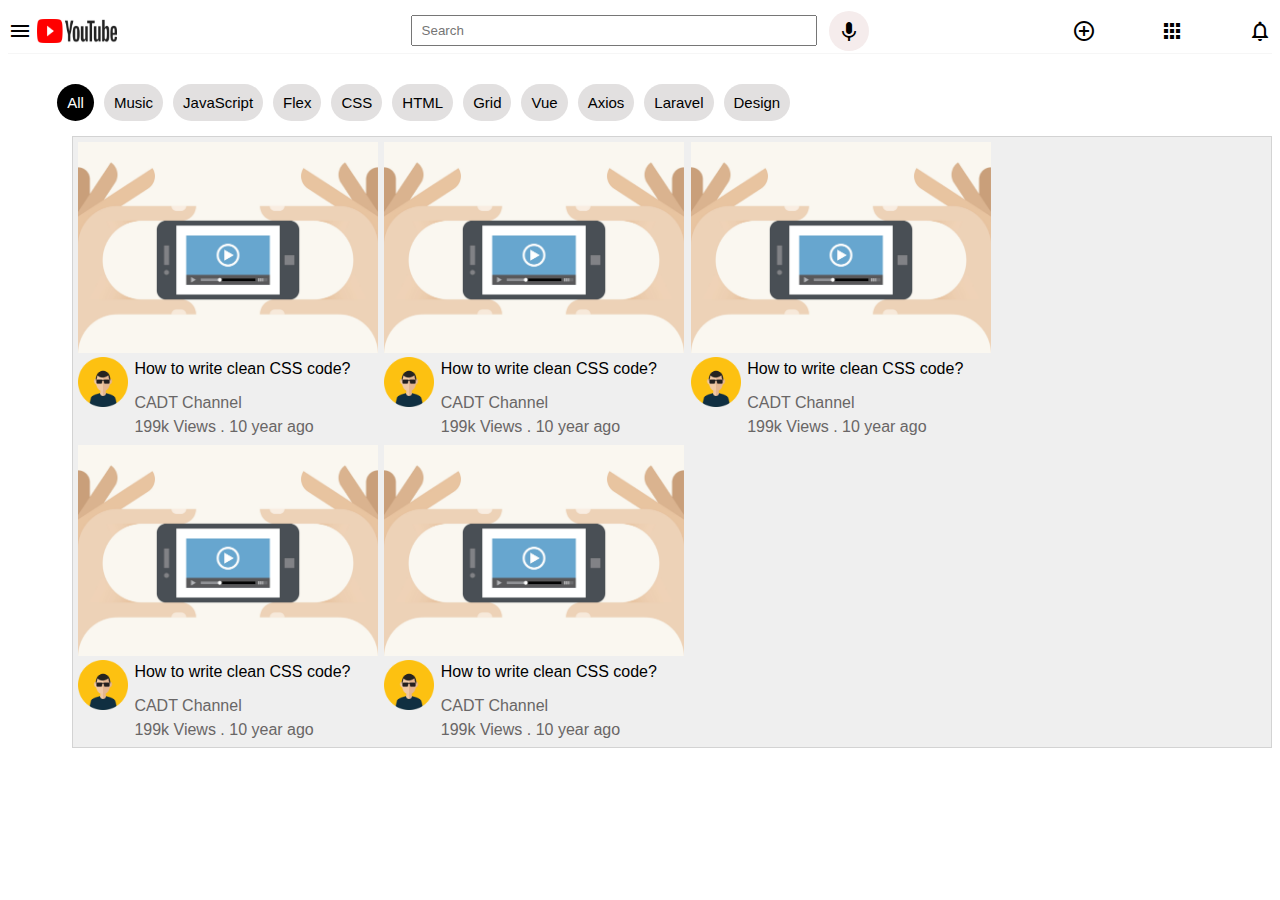
<file: EX 2/index.html>
<!DOCTYPE html>
<html lang="en">
<head>
    <meta charset="UTF-8">
    <meta http-equiv="X-UA-Compatible" content="IE=edge">
    <meta name="viewport" content="width=device-width, initial-scale=1.0">
    <title>YouTube</title>
    <link rel="stylesheet" href="https://fonts.googleapis.com/icon?family=Material+Icons">
    <link rel="stylesheet" href="css/main.css">
</head>
<body>
    <nav>
        <div class="nav-left">
            <i class="material-icons">menu</i>
            <img src="assets/logo.jpg" alt="logo" width="80">
        </div>
        <div class="nav-center">
            <div style="display: flex; justify-content: center; align-items: center;"><input type="text" placeholder="Search" style="width: 30vw; height: 1vh;"></div>
            <i class="material-icons">keyboard_voice</i>
        </div>
        <div class="nav-right">
            <i class="material-icons">control_point</i>
            <i class="material-icons">apps</i>
            <i class="material-icons">notifications_none</i>
        </div>
    </nav>
    <header>
        <span class="active">All</span>
        <span>Music</span>
        <span>JavaScript</span>
        <span>Flex</span>
        <span>CSS</span>
        <span>HTML</span>
        <span>Grid</span>
        <span>Vue</span>
        <span>Axios</span>
        <span>Laravel</span>
        <span>Design</span>
    </header>
    <section class="video-container">
        <div class="video">
            <div class="video-thumbnail">
                <img src="assets/video-icon.png" alt="" width="300">
            </div>
            <div class="video-text">
                <div class="avatar">
                    <img src="assets/avatar.jpg" alt="" width="50">
                </div>
                <div class="text">
                    <strong>How to write clean CSS code?</strong>
                    <p>CADT Channel</p>
                    <span>199k Views . 10 year ago</span>
                </div>
            </div>
        </div>

        <div class="video">
            <div class="video-thumbnail">
                <img src="assets/video-icon.png" alt="" width="300">
            </div>
            <div class="video-text">
                <div class="avatar">
                    <img src="assets/avatar.jpg" alt="" width="50">
                </div>
                <div class="text">
                    <strong>How to write clean CSS code?</strong>
                    <p>CADT Channel</p>
                    <span>199k Views . 10 year ago</span>
                </div>
            </div>
        </div>

        <div class="video">
            <div class="video-thumbnail">
                <img src="assets/video-icon.png" alt="" width="300">
            </div>
            <div class="video-text">
                <div class="avatar">
                    <img src="assets/avatar.jpg" alt="" width="50">
                </div>
                <div class="text">
                    <strong>How to write clean CSS code?</strong>
                    <p>CADT Channel</p>
                    <span>199k Views . 10 year ago</span>
                </div>
            </div>
        </div>

        <div class="video">
            <div class="video-thumbnail">
                <img src="assets/video-icon.png" alt="" width="300">
            </div>
            <div class="video-text">
                <div class="avatar">
                    <img src="assets/avatar.jpg" alt="" width="50">
                </div>
                <div class="text">
                    <strong>How to write clean CSS code?</strong>
                    <p>CADT Channel</p>
                    <span>199k Views . 10 year ago</span>
                </div>
            </div>
        </div>

        <div class="video">
            <div class="video-thumbnail">
                <img src="assets/video-icon.png" alt="" width="300">
            </div>
            <div class="video-text">
                <div class="avatar">
                    <img src="assets/avatar.jpg" alt="" width="50">
                </div>
                <div class="text">
                    <strong>How to write clean CSS code?</strong>
                    <p>CADT Channel</p>
                    <span>199k Views . 10 year ago</span>
                </div>
            </div>
        </div>
        
       
    </section>
</body>
</html>
</file>
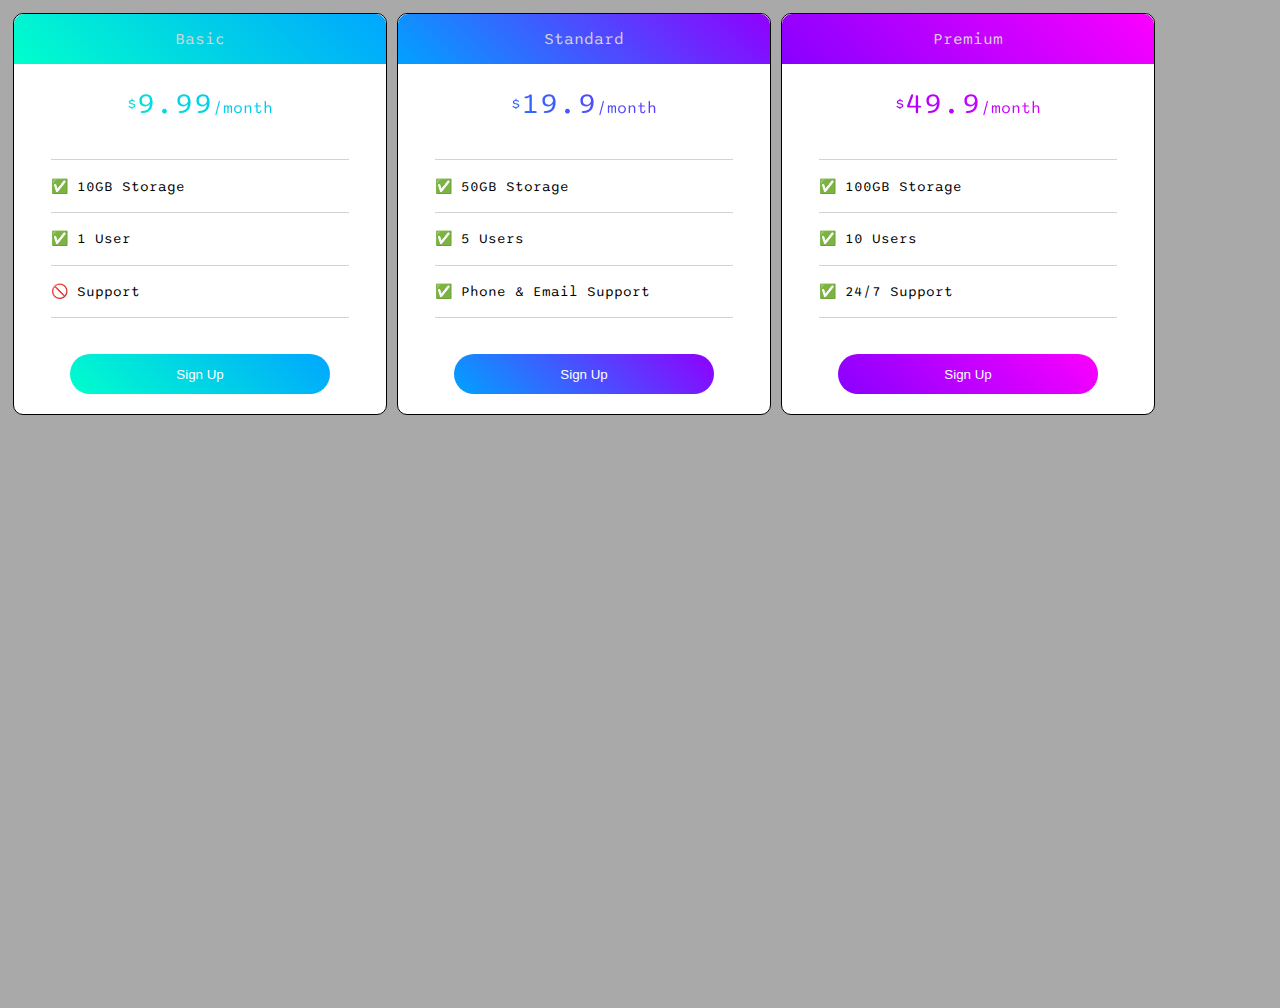
<file: EX 3/index.html>
<!DOCTYPE html>
<html>
  <head>
    <title>Flexbox Pricing Table</title>
    <link rel="preconnect" href="https://fonts.googleapis.com" />
    <link rel="preconnect" href="https://fonts.gstatic.com" crossorigin />
    <link
      href="https://fonts.googleapis.com/css2?family=Sono:wght@400;700&display=swap"
      rel="stylesheet"
    />
    <style>
      :root{
        font-size: 62.5%;
      }
      html, body {
        font-family: "Sono", sans-serif;
        font-size: 1.6rem;
        height: 100rem;
        width: 100vw;
        background-color: darkgray;
      }
      .pricing-container{
        display: flex;
        justify-content: center;
        width: 90%;
        height: 40%;
      }
      .pricing-plan{
        border: black solid 1px;
        width: 40%;
        height: 100%;
        margin: 0.5rem;
        border-radius: 1rem;
        display: flex;
        flex-direction: column;
        background-color: white;
      }
      
      .plan-title{
        height: 20%;
        border-top-left-radius: 1rem;
        border-top-right-radius: 1rem;
        height: 5rem;
        display: flex;
        justify-content: center;
        align-items: center;
        color: lightgray;
      }
      .pricing-plan:nth-child(1) .plan-title {
        background: linear-gradient(45deg, rgb(0, 255, 204), rgb(0, 166, 255));;
      }
      .pricing-plan:nth-child(1) .plan-price {
        background: linear-gradient(45deg, rgb(0, 255, 204), rgb(0, 166, 255));;
        background-clip: text;
        -webkit-text-fill-color: transparent;
      }
      .pricing-plan:nth-child(1) .plan-button button{
        background: linear-gradient(45deg, rgb(0, 255, 204), rgb(0, 166, 255));;
      }
      .pricing-plan:nth-child(2) .plan-title {
        background: linear-gradient(45deg, rgb(0, 162, 255), rgb(144, 0, 255));;
      }
      .pricing-plan:nth-child(2) .plan-price {
        background: linear-gradient(45deg, rgb(0, 162, 255), rgb(144, 0, 255));;
        background-clip: text;
        -webkit-text-fill-color: transparent;
      }
      .pricing-plan:nth-child(2) .plan-button button{
        background: linear-gradient(45deg, rgb(0, 162, 255), rgb(144, 0, 255));;
      }
      .pricing-plan:nth-child(3) .plan-title {
        background: linear-gradient(45deg, rgb(136, 0, 255), rgb(251, 0, 255));;
      }
      .pricing-plan:nth-child(3) .plan-price {
        background: linear-gradient(45deg, rgb(136, 0, 255), rgb(251, 0, 255));;
        background-clip: text;
        -webkit-text-fill-color: transparent;
      }
      .pricing-plan:nth-child(3) .plan-button button{
        background: linear-gradient(45deg, rgb(136, 0, 255), rgb(251, 0, 255));;
      }
      .plan-price{
        display: flex;
        height: 20%;
        justify-content: center;
        align-items: center;
        text-align: center;
      }
      .pricing{
        display: flex;
        align-items: baseline;
      }
      .price{
        font-size: 3rem;
        align-items: start;
      }
      .month{
        align-items: baseline;
        font-size: 1.6rem;
      }
      .plan-features{
        height: 40%;
        width: 100%;
        padding-left: 0;
        display: flex;
        flex-direction: column;
        align-items: center;
      }
      .plan-features li{
        list-style: none;
        width: 80%;
        border: 1px lightgray solid;
        border-left: none;
        border-right: none;
        display: flex;
        align-items: center;
        font-size: 1.4rem;
        border-bottom: none;
        height: 100%;
      }
      .plan-features li:last-child{
        border-bottom: 1px lightgray solid;
      }
      .plan-button{
        display: flex;
        height: 20%;
        align-items: center;
        width: 100%;
        justify-content: center;
      }
      .plan-button button{
        height: 50%;
        width: 70%;
        border-radius: 2rem;
        border: none;
        color: white;
      }
      .plan-button button:hover{
        border: 1.5px black solid;
        cursor: pointer;
      }
      /* Hint: What can you do with a media query and flexbox? */
      @media (max-width: 1250px) {
      }
    </style>
  </head>

  <body>
    <div class="pricing-container">
      <div class="pricing-plan">
        <div class="plan-title">Basic</div>
        <div class="plan-price"><div class="dollar">$</div ><div class="pricing"><div class="price">9.99</div><div class="month">/month</div></div></div>
        <ul class="plan-features">
          <li>✅ 10GB Storage</li>
          <li>✅ 1 User</li>
          <li>🚫 Support</li>
        </ul>
        <div class="plan-button"><button >Sign Up</button></div>
      </div>
      <div class="pricing-plan">
        <div class="plan-title">Standard</div>
        <div class="plan-price"><div class="dollar">$</div ><div class="pricing"><div class="price">19.9</div><div class="month">/month</div></div></div>
        <ul class="plan-features">
          <li>✅ 50GB Storage</li>
          <li>✅ 5 Users</li>
          <li>✅ Phone &amp; Email Support</li>
        </ul>
        <div class="plan-button"><button >Sign Up</button></div>
      </div>
      <div class="pricing-plan">
        <div class="plan-title">Premium</div>
        <div class="plan-price"><div class="dollar">$</div><div class="pricing"><div class="price">49.9</div><div class="month">/month</div></div></div>
        <ul class="plan-features">
          <li>✅ 100GB Storage</li>
          <li>✅ 10 Users</li>
          <li>✅ 24/7 Support</li>
        </ul>
        <div class="plan-button"><button >Sign Up</button></div>
      </div>
    </div>
  </body>
</html>
</file>
<file: EX 2/css/main.css>
body {
    font-family: Roboto, Arial, sans-serif;
}
nav {
 
    /*  TODO */

    align-items: center;
    box-shadow: rgba(27, 31, 35, 0.04) 0px 1px 0px, rgba(255, 255, 255, 0.25) 0px 1px 0px inset;
    height: 5vh;
    display: flex;
}
.nav-left {
    /*  TODO */
    justify-content: start;
    width: 30vw;
    display: flex;
}
.nav-left i{
    /*  TODO */
    margin-right: 5px;
}

.nav-right {
    /*  TODO */
    justify-content: end;
    display: flex;
    width: 30vw;
    gap: 5vw;
}
.nav-center {
    /*  TODO */
    width: 40vw;
    justify-content: center;
    display: flex;
    gap: 1vw;
}
.nav-center input {
    width: 90%;
    padding: 9px;
}
.nav-center i {
    background: #f5ecec;
    padding: 8px;
    box-sizing: border-box;
    border-radius: 50%;
}
header {
    width: 93%;
    margin: auto;
    margin-top: 16px;
    padding: 10px;
    display: flex;
    flex-wrap: wrap;
}
header span {
    padding: 10px;
    background: #e2e0e0;
    border-radius: 40px;
    cursor: pointer;
    font-size: 15px;
    margin: 5px;
    display: flex;
}
.active {
    background: #000;
    color: #fff;
}
.video-container { 
    /*  TODO */
    display: flex;
    margin-left: 5vw;
    gap: 0.5vw;
    flex-wrap: wrap;
    border: lightgray solid 1px;
    padding: 5px;
    background-color: rgb(239, 239, 239);
}

.video-text {
  /*  TODO */
  display: flex;
 
}
.avatar{
    margin-right: 0.5vw;
}


.text {
    line-height: 1.5;
}
.text p {
    margin: 0;
    margin-top: 10px;
}
.text p,
.text span {
    color: rgb(105, 102, 102);
}
.text strong {
    font-weight: 500;
}
</file>
